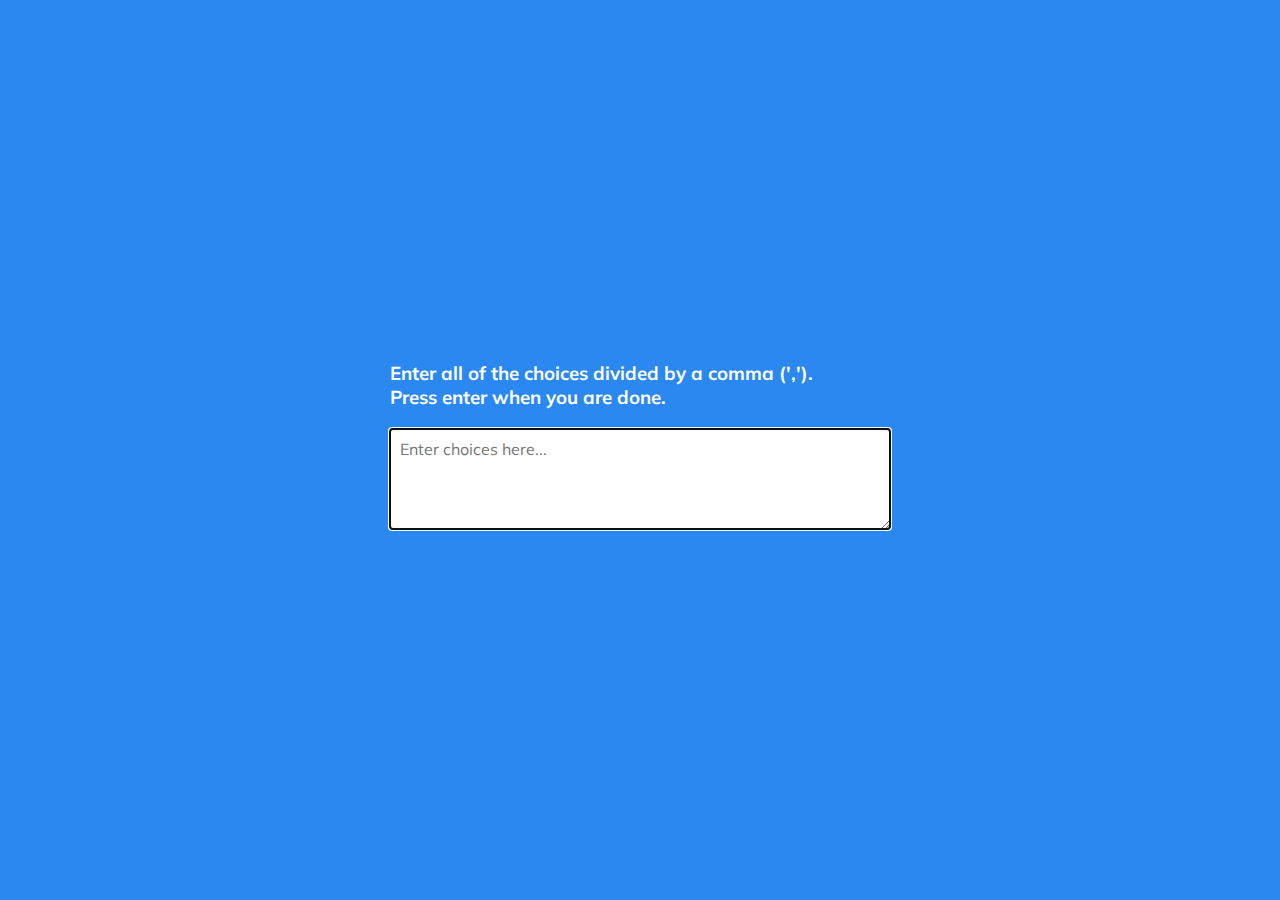
<file: choice_picker/index.html>
<!DOCTYPE html>
<html lang="en">
<head>
    <meta charset="UTF-8">
    <meta name="viewport" content="width=device-width, initial-scale=1.0">


<link rel="stylesheet" href="style.css">
<!--<link rel="stylesheet" href="https://cdnjs.cloudflare.com/ajax/libs/font-awesome/5.15.3/css/all.min.css">-->
<title>Random Choice Picker</title>
</head>
<body>
    <div class="container">
        <h3>Enter all of the choices divided by a comma (',').
        <br>Press enter when you are done.</h3>
        <textarea placeholder="Enter choices here..." id="textarea"></textarea>
        <div id="tags">
        </div>
    </div>
    <script src="script.js"></script>
</body>
</html>
</file>
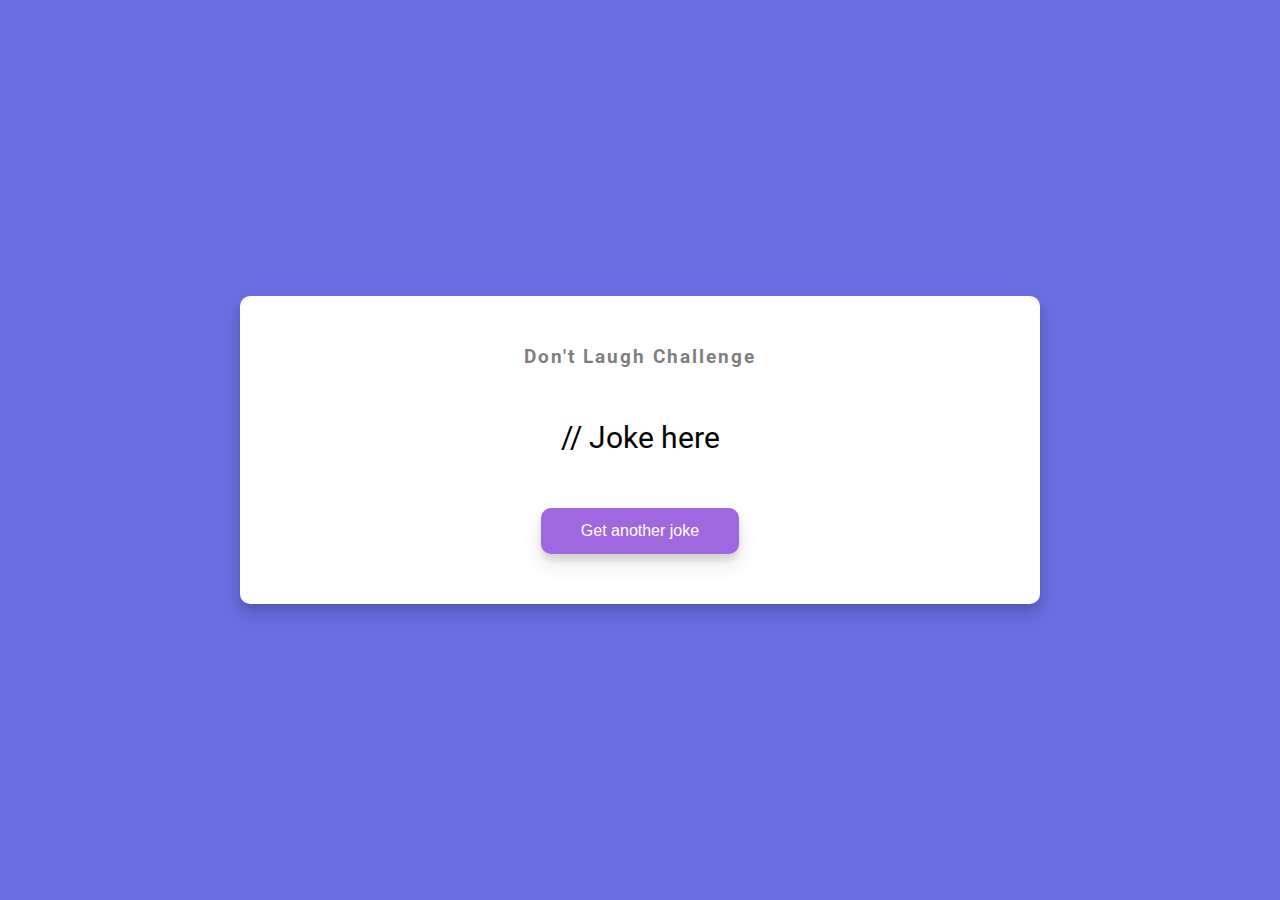
<file: dad_jokes/index.html>
<!DOCTYPE html>
<html lang="en">
<head>
    <meta charset="UTF-8">
    <meta name="viewport" content="width=device-width, initial-scale=1.0">


<link rel="stylesheet" href="style.css">
<!--<link rel="stylesheet" href="https://cdnjs.cloudflare.com/ajax/libs/font-awesome/5.15.3/css/all.min.css">-->
<title>Dad Jokes</title>
</head>
<body>
    <div class="container">
        <h3>Don't Laugh Challenge</h3>
        <div class="joke" id="joke">
            // Joke here
        </div>
        <button id="jokeBtn" class="btn">Get another joke</button>
    </div>
    <script src="script.js"></script>
</body>
</html>
</file>
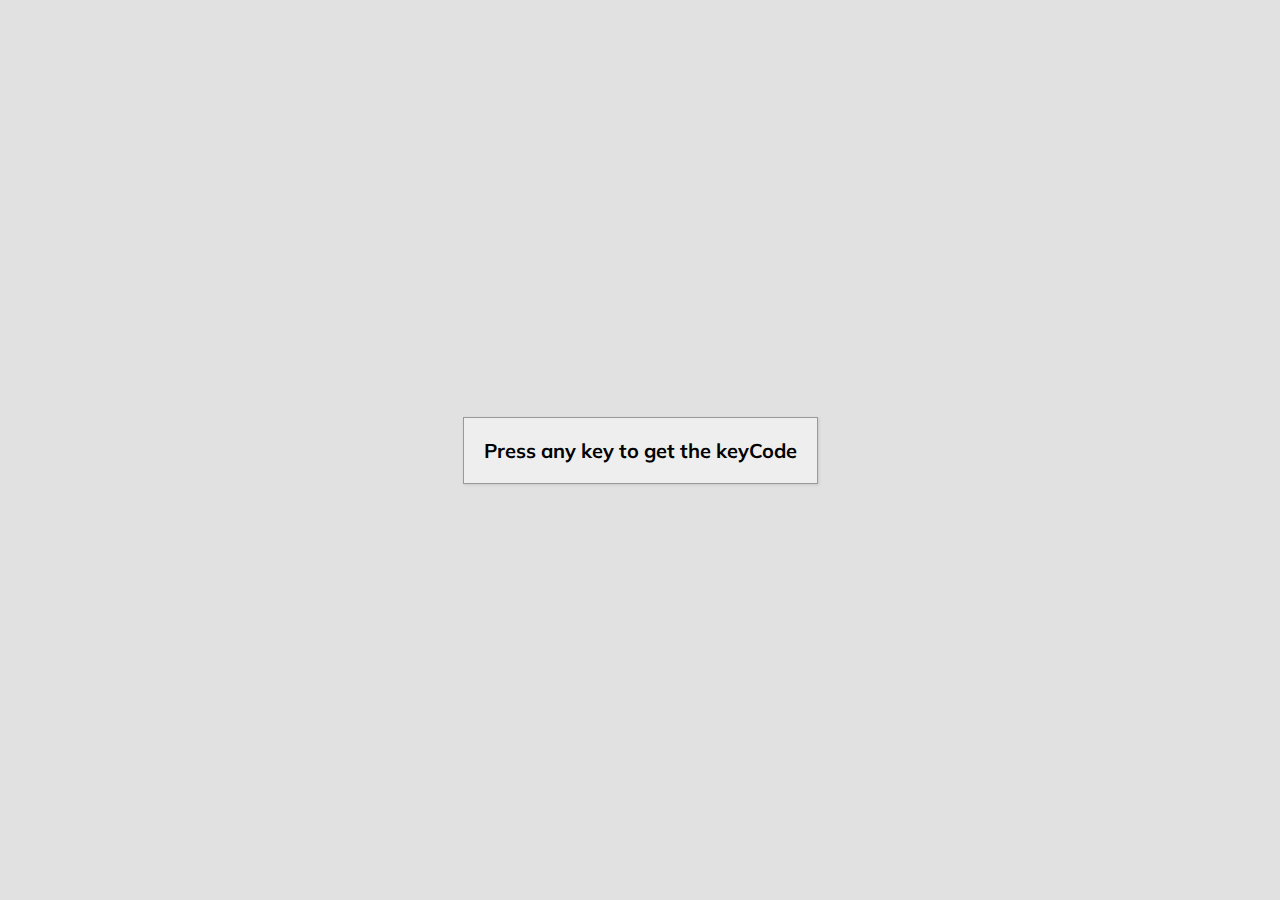
<file: event_keycodes/index.html>
<!DOCTYPE html>
<html lang="en">
<head>
    <meta charset="UTF-8">
    <meta name="viewport" content="width=device-width, initial-scale=1.0">


<link rel="stylesheet" href="style.css">
<!--<link rel="stylesheet" href="https://cdnjs.cloudflare.com/ajax/libs/font-awesome/5.15.3/css/all.min.css">-->
<title>Key Codes</title>
</head>
<body>
    <div id="insert">

        <div class="key">
            Press any key to get the keyCode
        </div>

    </div>
    <script src="script.js"></script>
</body>
</html>
</file>
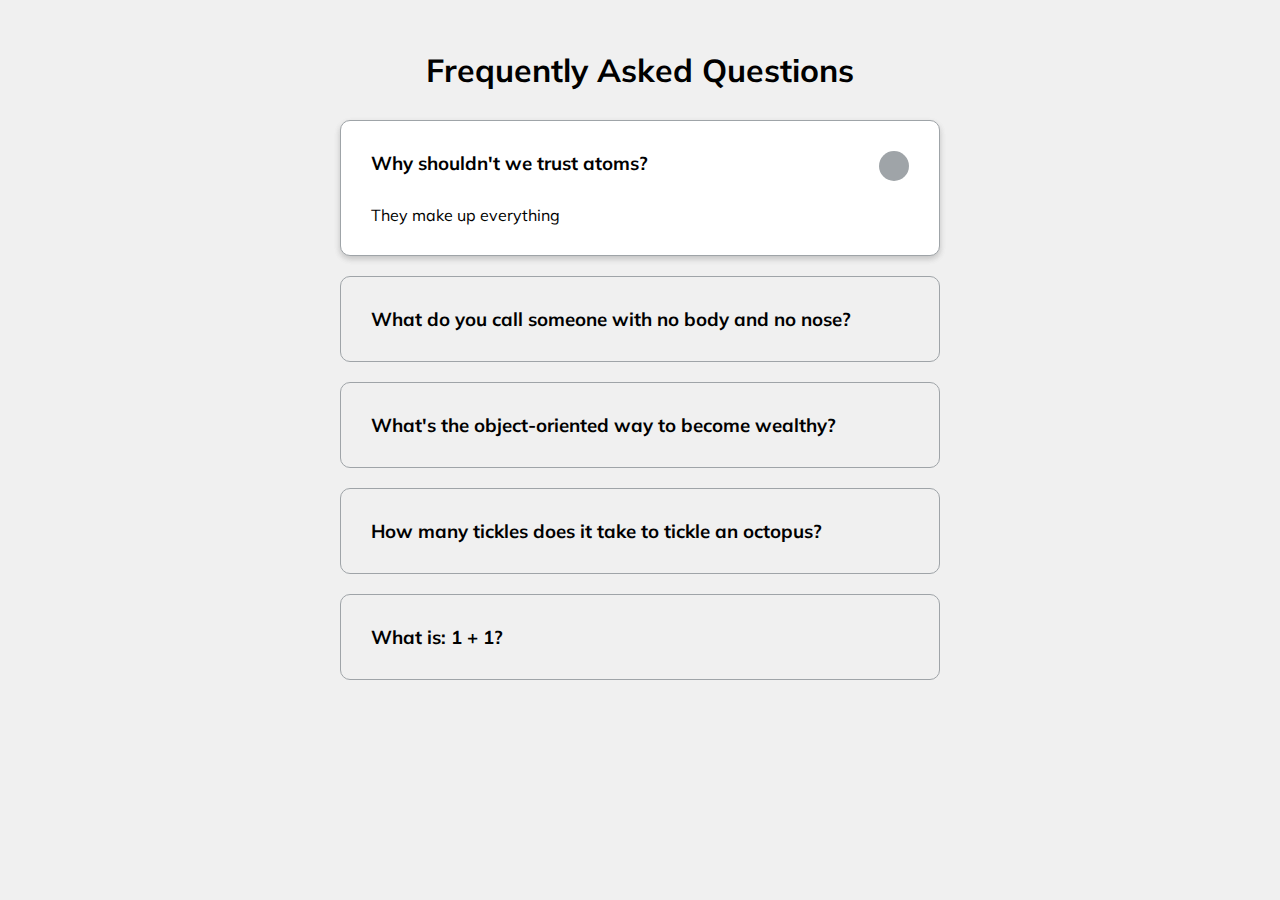
<file: faq_collapse/index.html>
<!DOCTYPE html>
<html lang="en">
  <head>
    <meta charset="UTF-8" />
    <meta name="viewport" content="width=device-width, initial-scale=1.0" />
    <link rel="stylesheet" href="https://cdnjs.cloudflare.com/ajax/libs/font-awesome/5.14.0/css/all.min.css" integrity="sha512-1PKOgIY59xJ8Co8+NE6FZ+LOAZKjy+KY8iq0G4B3CyeY6wYHN3yt9PW0XpSriVlkMXe40PTKnXrLnZ9+fkDaog==" crossorigin="anonymous" />
    <link rel="stylesheet" href="style.css" />
    <title>FAQ</title>
  </head>
  <body>
    <h1>Frequently Asked Questions</h1>
    <div class="faq-container">
      <div class="faq active">
        <h3 class="faq-title">
          Why shouldn't we trust atoms?
        </h3>

        <p class="faq-text">
          They make up everything
        </p>

        <button class="faq-toggle">
          <i class="fas fa-chevron-down"></i>
          <i class="fas fa-times"></i>
        </button>
      </div>

      <div class="faq">
        <h3 class="faq-title">
          What do you call someone with no body and no nose?
        </h3>
        <p class="faq-text">
          Nobody knows.
        </p>
        <button class="faq-toggle">
          <i class="fas fa-chevron-down"></i>
          <i class="fas fa-times"></i>
        </button>
      </div>

      <div class="faq">
        <h3 class="faq-title">
          What's the object-oriented way to become wealthy?
        </h3>
        <p class="faq-text">
          Inheritance.
        </p>
        <button class="faq-toggle">
          <i class="fas fa-chevron-down"></i>
          <i class="fas fa-times"></i>
        </button>
      </div>

      <div class="faq">
        <h3 class="faq-title">
          How many tickles does it take to tickle an octopus?
        </h3>
        <p class="faq-text">
          Ten-tickles!
        </p>
        <button class="faq-toggle">
          <i class="fas fa-chevron-down"></i>
          <i class="fas fa-times"></i>
        </button>
      </div>

      <div class="faq">
        <h3 class="faq-title">
          What is: 1 + 1?
        </h3>
        <p class="faq-text">
          Depends on who are you asking.
        </p>
        <button class="faq-toggle">
          <i class="fas fa-chevron-down"></i>
          <i class="fas fa-times"></i>
        </button>
      </div>
    </div>
    <script src="script.js"></script>
  </body>
</html>
</file>
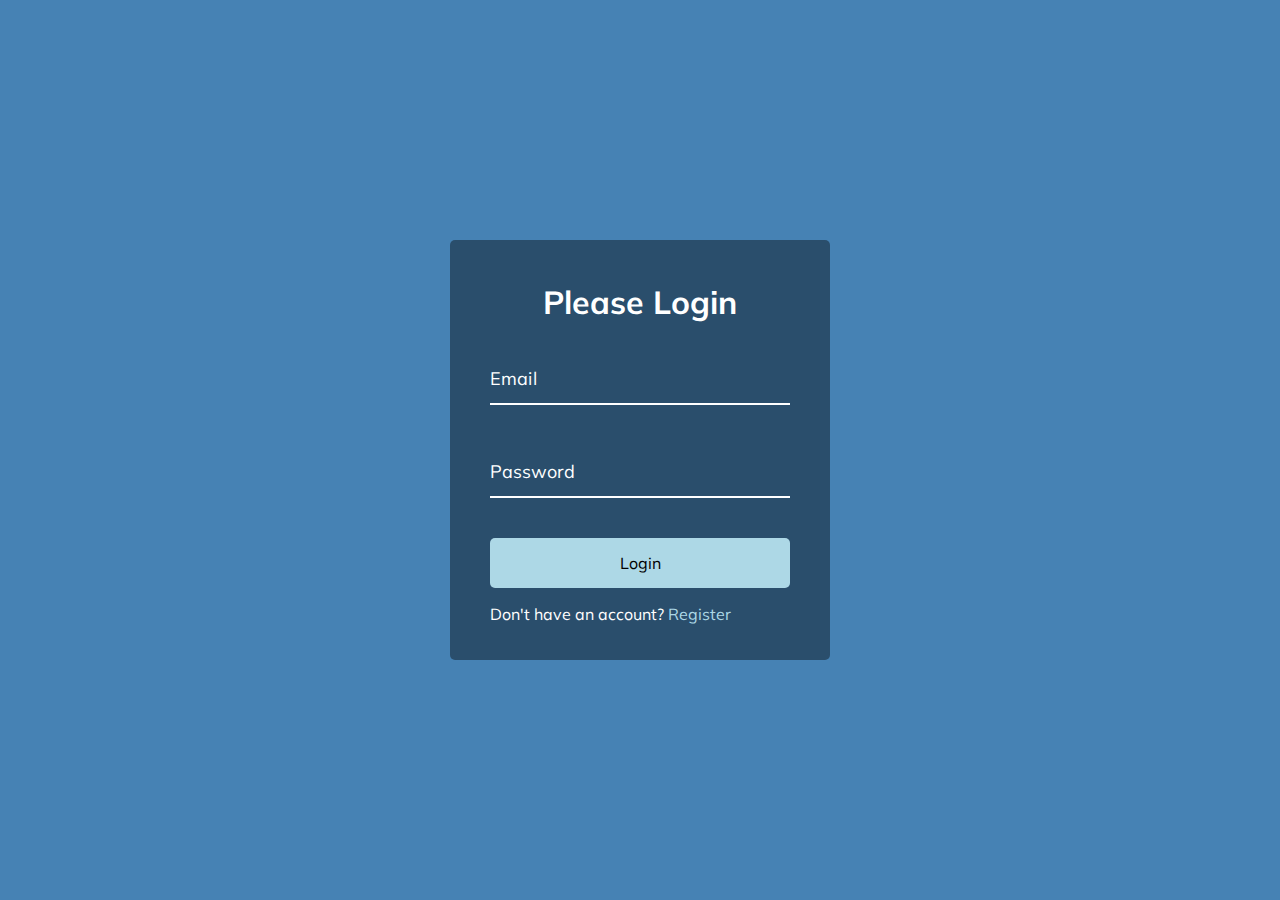
<file: form_wave_animation/index.html>
<!DOCTYPE html>
<html lang="en">
<head>
    <meta charset="UTF-8">
    <meta name="viewport" content="width=device-width, initial-scale=1.0">


<link rel="stylesheet" href="style.css">
<!--<link rel="stylesheet" href="https://cdnjs.cloudflare.com/ajax/libs/font-awesome/5.15.3/css/all.min.css">-->
<title>Form Wave Animation</title>
</head>
<body>
    <div class="container">
        <h1>Please Login</h1>
        <form>
            <div class="form-control">
                <input type="text" required>
                <label>Email</label>
            </div>
            <div class="form-control">
                <input type="password" required>
                <label>Password</label>
              </div>
              <button class="btn">Login</button>

              <p class="test">Don't have an account? <a href="#">Register</a></p>
        </form>
    </div>
    <script src="script.js"></script>
</body>
</html>
</file>
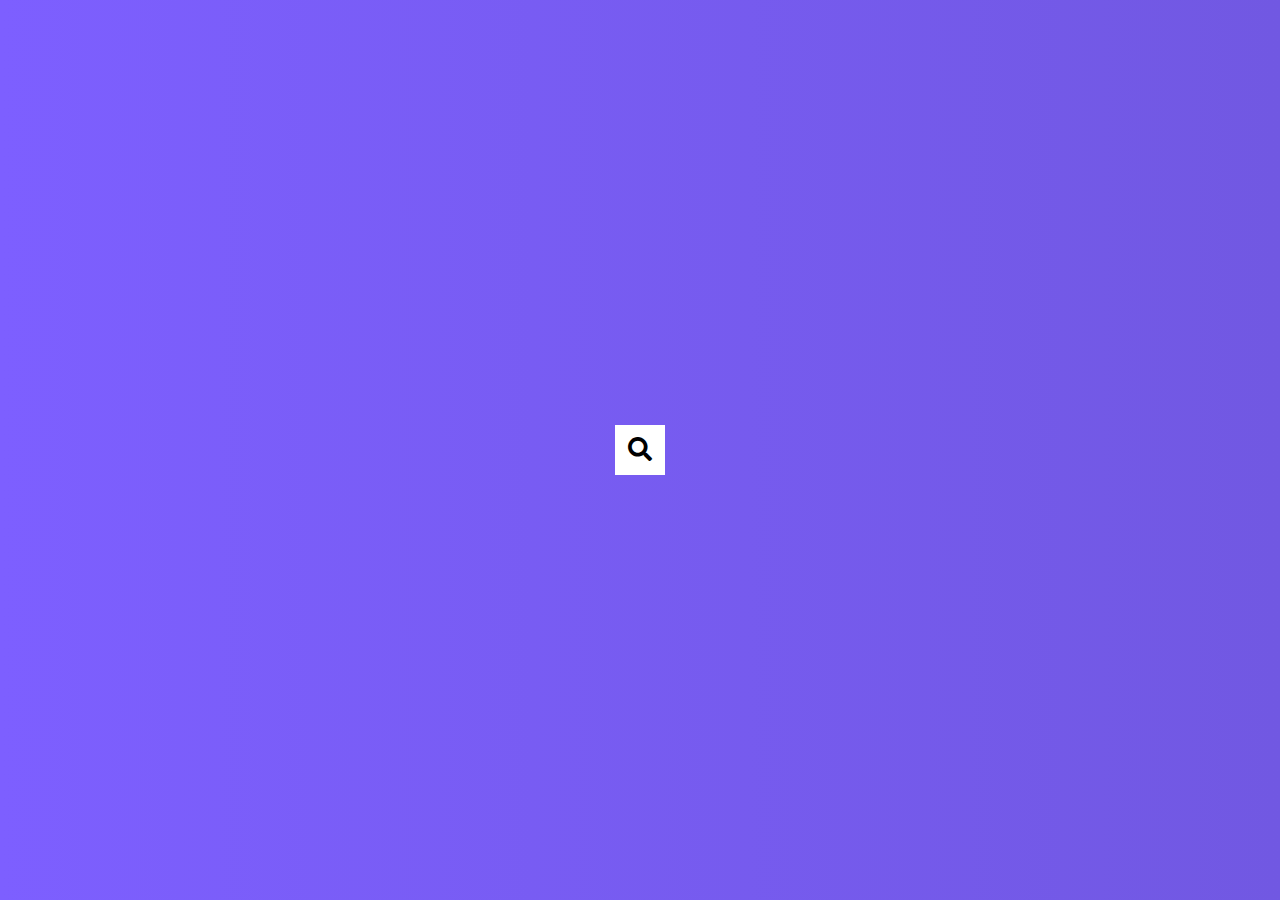
<file: hidden_search_widget/index.html>
<!DOCTYPE html>
<html lang="en">
<head>
    <meta charset="UTF-8">
    <meta name="viewport" content="width=device-width, initial-scale=1.0">


<link rel="stylesheet" href="style.css">
<link rel="stylesheet" href="https://cdnjs.cloudflare.com/ajax/libs/font-awesome/5.15.3/css/all.min.css">
<title>Hidden Search Widget</title>
</head>
<body>
    <div class="search">
        <input class="input" type="text" placeholder="Search...">
        <button class="btn">
            <i class="fas fa-search"></i>
        </button>
    </div>
    <script src="script.js"></script>
</body>
</html>
</file>
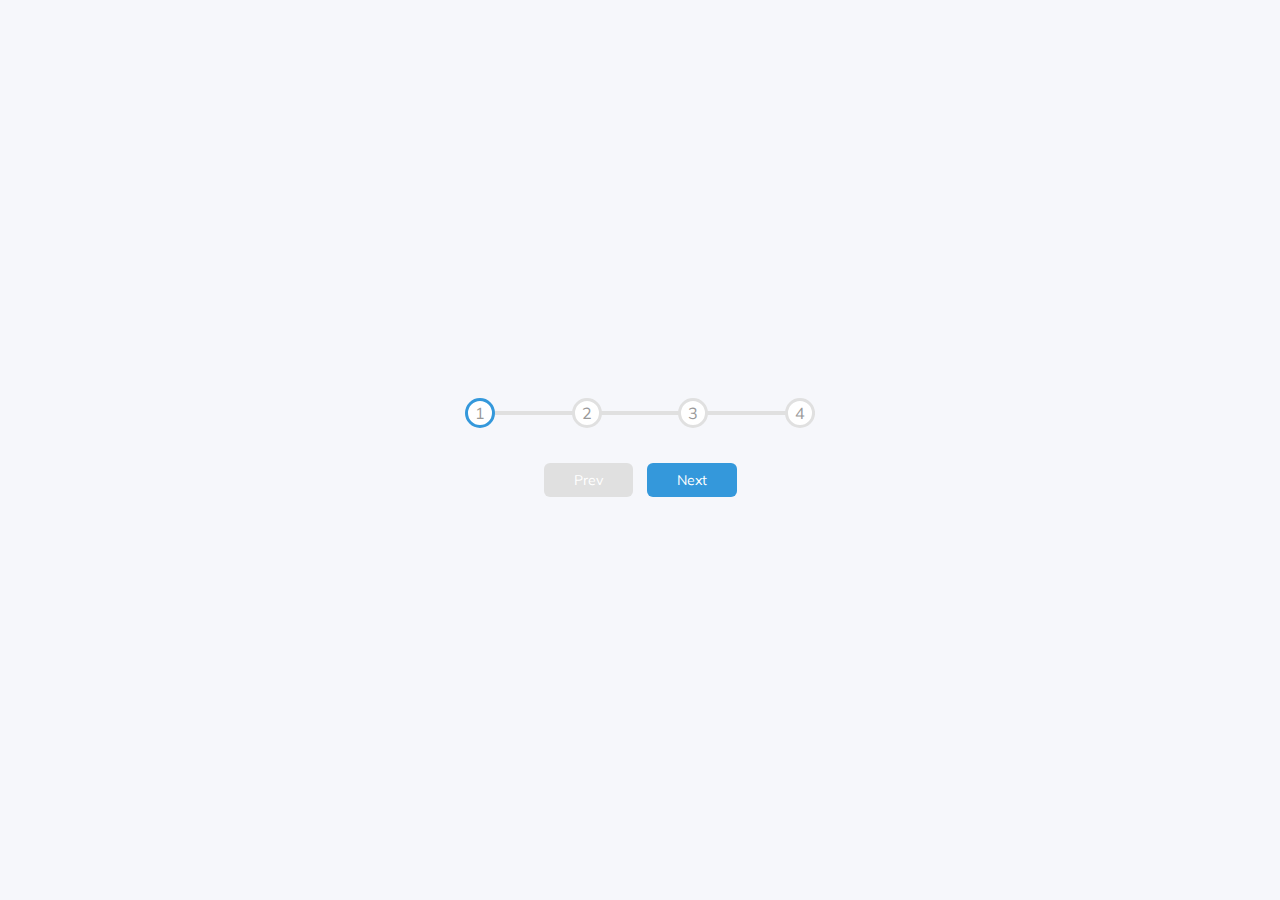
<file: progress_steps/index.html>
<!DOCTYPE html>
<html lang="en">
<head>
    <meta charset="UTF-8">
    <meta name="viewport" content="width=device-width, initial-scale=1.0">


<link rel="stylesheet" href="style.css">
<!--<link rel="stylesheet" href="https://cdnjs.cloudflare.com/ajax/libs/font-awesome/5.15.3/css/all.min.css">-->
<title>Progress Steps</title>
</head>
<body>
    <div class="container">
        <div class="progress-container">
            <div class="progress" id="progress"></div>
            <div class="circle active">1</div>
            <div class="circle">2</div>
            <div class="circle">3</div>
            <div class="circle">4</div>
        </div>
        <button class="btn" id="prev" disabled>Prev</button>
        <button class= "btn" id="next">Next</button>
    </div>
    <script src="script.js"></script>
</body>
</html>
</file>
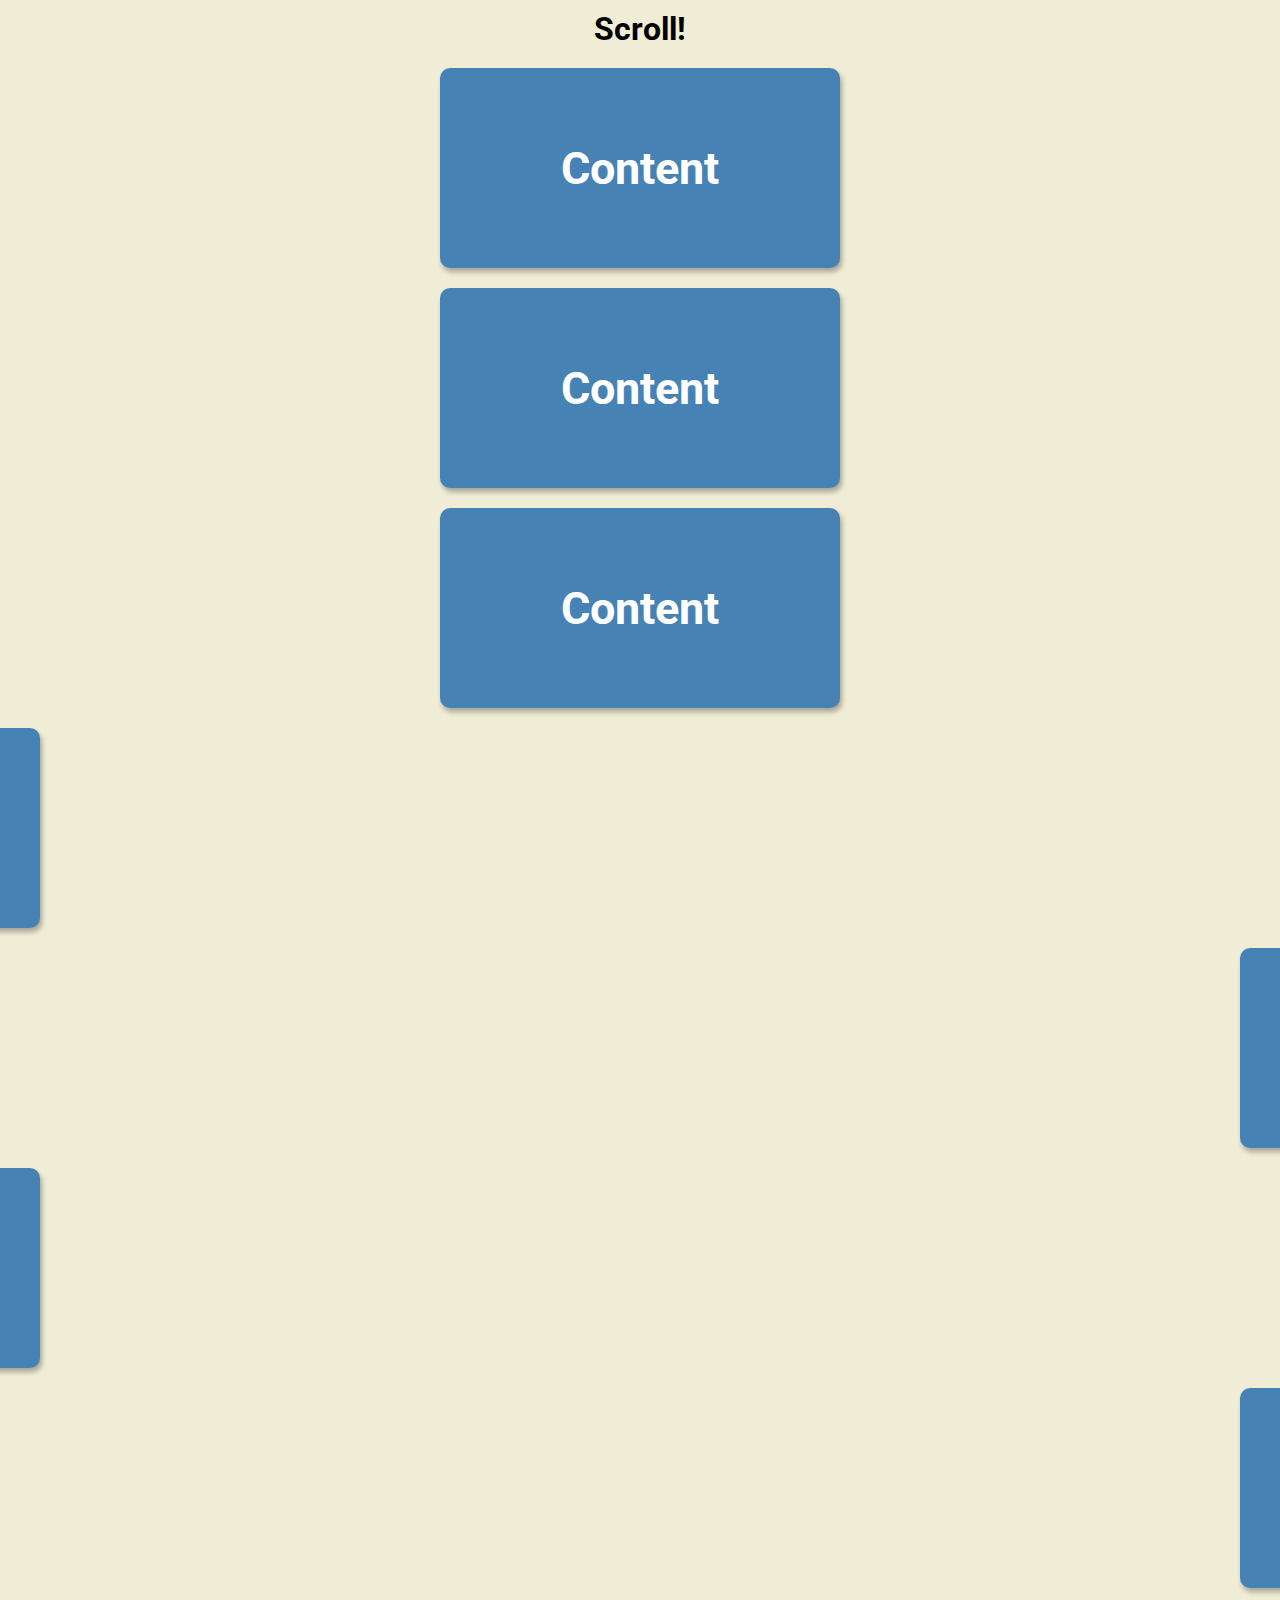
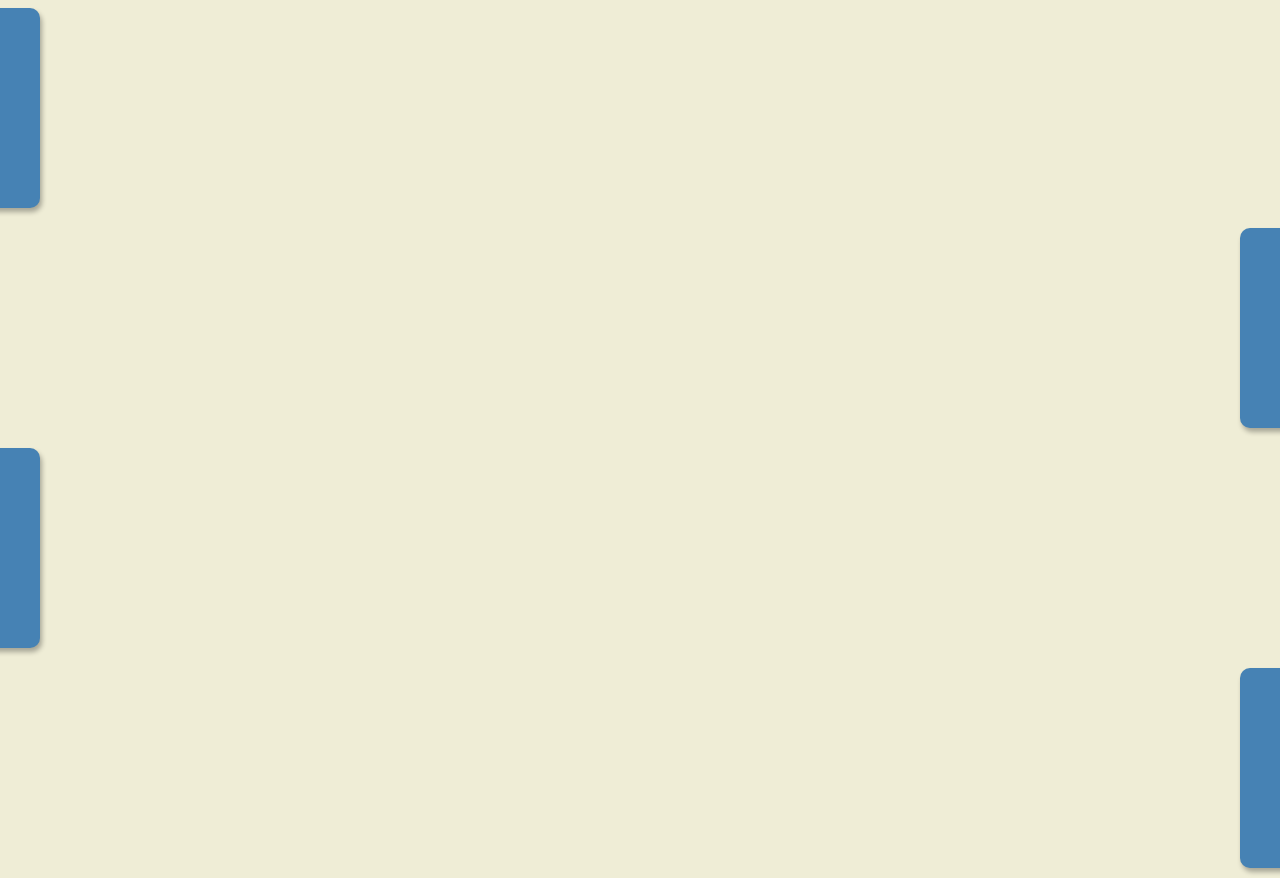
<file: scroll_animation/index.html>
<!DOCTYPE html>
<html lang="en">
<head>
    <meta charset="UTF-8">
    <meta name="viewport" content="width=device-width, initial-scale=1.0">


<link rel="stylesheet" href="style.css">
<!--<link rel="stylesheet" href="https://cdnjs.cloudflare.com/ajax/libs/font-awesome/5.15.3/css/all.min.css">-->
<title>Scroll Animation</title>
</head>
<body>
    <h1>Scroll!</h1>
    <div class="box"><h2>Content</h2></div>
    <div class="box"><h2>Content</h2></div>
    <div class="box"><h2>Content</h2></div>
    <div class="box"><h2>Content</h2></div>
    <div class="box"><h2>Content</h2></div>
    <div class="box"><h2>Content</h2></div>
    <div class="box"><h2>Content</h2></div>
    <div class="box"><h2>Content</h2></div>
    <div class="box"><h2>Content</h2></div>
    <div class="box"><h2>Content</h2></div>
    <div class="box"><h2>Content</h2></div>


    <script src="script.js"></script>
</body>
</html>
</file>
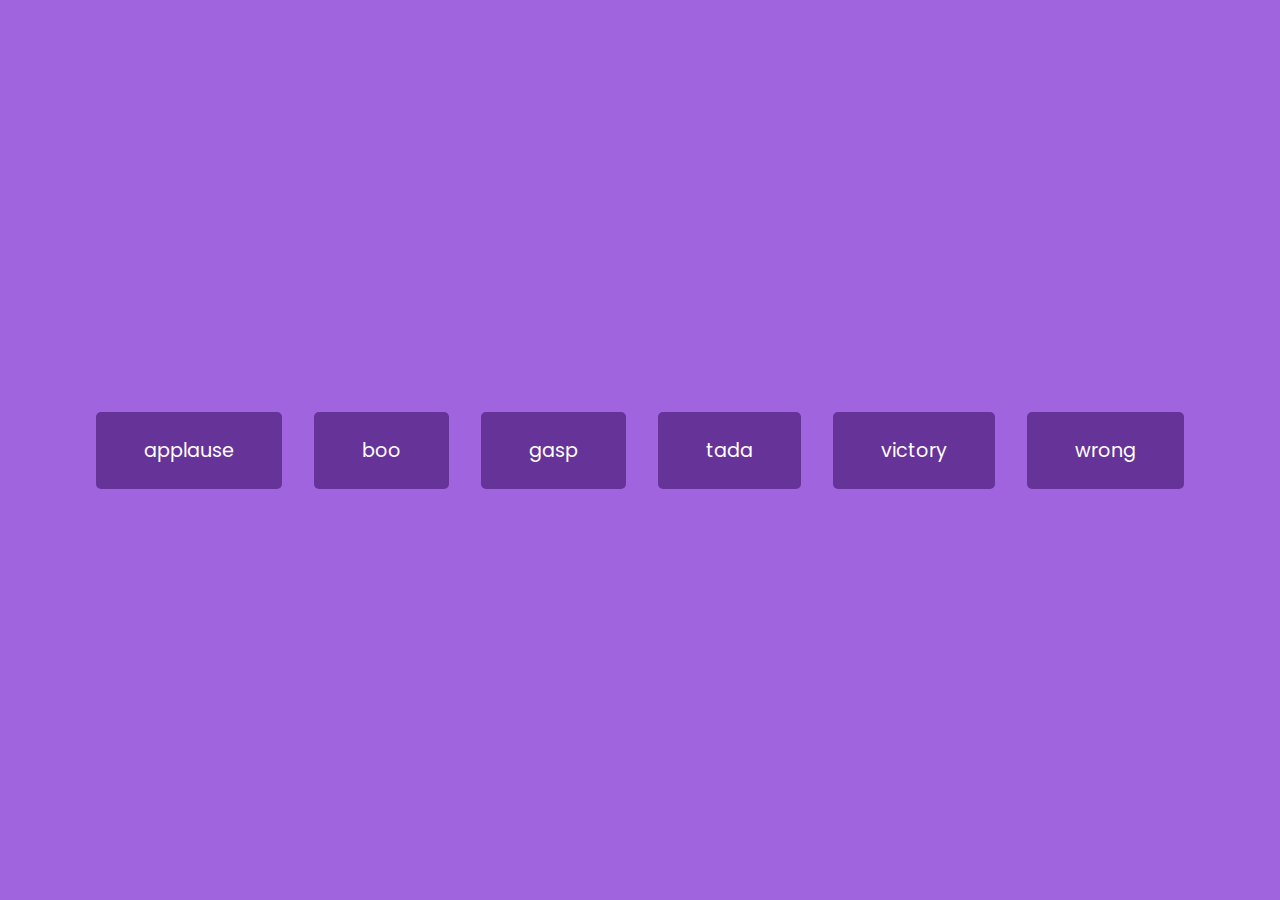
<file: sound_board/index.html>
<!DOCTYPE html>
<html lang="en">
<head>
    <meta charset="UTF-8">
    <meta name="viewport" content="width=device-width, initial-scale=1.0">


<link rel="stylesheet" href="style.css">
<!--<link rel="stylesheet" href="https://cdnjs.cloudflare.com/ajax/libs/font-awesome/5.15.3/css/all.min.css">-->
<title>Sound Board</title>
</head>
<body>
    <audio id="applause" src="sounds/applause.mp3"></audio>
    <audio id="boo" src="sounds/boo.mp3"></audio>
    <audio id="gasp" src="sounds/gasp.mp3"></audio>
    <audio id="tada" src="sounds/tada.mp3"></audio>
    <audio id="victory" src="sounds/victory.mp3"></audio>
    <audio id="wrong" src="sounds/wrong.mp3"></audio>

   <div id="buttons"></div>
    <script src="script.js"></script>
</body>
</html>
</file>
<file: choice_picker/style.css>
@import url('https://fonts.googleapis.com/css?family=Muli&display=swap');

* {
    box-sizing: border-box;
}
body {
    background-color: #2b88f0;
    font-family: 'Muli', sans-serif;
    display: flex;
    flex-direction: column;
    align-items: center;
    justify-content: center;
    height: 100vh;
    overflow: hidden;
    margin: 0;
}

h3 {
    color: #fff;
    margin: 10px 0 20px;
}

.container {
    width: 500px;

}

textarea {
    border: none;
    display: block;
    width: 100%;
    height: 100px;
    font-family: inherit;
    padding: 10px;
    margin: 0 0 20px;
    font-size: 16px;
}

.tag {
    background-color: #f0932b;
    color: #fff;
    border-radius: 50px;
    padding: 10px 20px;
    margin: 0 5px 10px 0;
    font-size: 14px;
    display: inline-block;
}

.tag.highlight {
    background-color: #273c75;
}
</file>
<file: dad_jokes/style.css>
@import url('https://fonts.googleapis.com/css2?family=Roboto:wght@400;700&display=swap');

* {
    box-sizing: border-box;
}
body {
    background-color: #686de0;
    font-family: 'Roboto', sans-serif;
    display: flex;
    flex-direction: column;
    align-items: center;
    justify-content: center;
    height: 100vh;
    overflow: hidden;
    margin: 0;
    padding: 20px;
}

.container {
    background-color: #fff;
    border-radius: 10px;
    box-shadow: 0 10px 20px rgba(0, 0, 0, 0.1), 0 6px 6px rgba(0, 0, 0, 0.1);
    padding: 50px 20px;
    text-align: center;
    max-width: 100%;
    width: 800px;

}

h3 {
    margin: 0;
    opacity: 0.5;
    letter-spacing: 2px;
}

.joke {
    font-size: 30px;
    letter-spacing: 1 px;
    line-height: 40px;
    margin: 50px auto;
    max-width: 600px;

}

.btn {
    background-color: #9f68e0;
    border: 0;
    border-radius: 10px;
    color: #fff;
    box-shadow: 0 10px 20px rgba(0, 0, 0, 0.1), 0 6px 6px rgba(0, 0, 0, 0.1);
    padding: 14px 40px;
    font-size: 16px;
    cursor: pointer;
}

.btn:active {
    transform: scale(0.98);
}

.btn:focus {
    outline: 0;
}
</file>
<file: event_keycodes/style.css>
@import url('https://fonts.googleapis.com/css?family=Muli&display=swap');

* {
    box-sizing: border-box;
}
body {
    background-color: #e1e1e1;
    font-family: 'Muli', sans-serif;
    display: flex;

    align-items: center;
    justify-content: center;
    text-align: center;
    height: 100vh;
    overflow: hidden;
    margin: 0;
}

.key {
    border: 1px solid #999999;
    background-color: #eee;
    box-shadow: 1px 1px 3px rgba(0, 0, 0, 0.1);
    display: inline-flex;
    align-items: center;
    font-size: 20px;
    padding: 20px;
    flex-direction: column;
    margin: 10px;
    font-weight: bold;
    min-width: 150px;
    position: relative;
}

.key small {
    position: absolute;
    top: -24px;
    left: 0;
    text-align: center;
    width: 100%;
    color: #555;
    font-size: 14px;
}
</file>
<file: faq_collapse/style.css>
@import url('https://fonts.googleapis.com/css?family=Muli&display=swap');

* {
    box-sizing: border-box;
}
body {
    font-family: 'Muli', sans-serif;
    background-color: #f0f0f0;
}

h1 {
    margin: 50px 0 30px;
    text-align: center;
}

.faq-container {
    max-width: 600px;
    margin: 0 auto;
}

.faq {
    background-color: transparent;
    border: 1px solid #9fa4a8;
    border-radius: 10px;
    margin: 20px 0;
    padding: 30px;
    position: relative;
    overflow: hidden;
    transition: 0.3s ease;
}

.faq.active {
    background-color: #fff;
    box-shadow: 0 3px 6px rgba(0, 0, 0, 0.1), 0 3px 6px rgba(0, 0, 0, 0.1);

}

.faq.active::before, .faq.active::after {

    content: '\f075';
    font-family: 'Font Awesome 5 Free';
    color: #2ecc71;
    font-size: 7rem;
    position: absolute;
    opacity: 0.2;
    top: 20px;
    left: 20px;
    z-index: 0;
}
.faq.active::before {
    color: #3498db;
    top: -10px;
    left: -30px;
    transform: rotateY(180deg);
}

.faq-title {
    margin: 0 35px 0 0;

}

.faq-text {
    display: none;
    margin: 30px 0 0;
}

.faq.active .faq-text {
    display: block;
}

.faq-toggle {
    background-color: transparent;
    border: 0;
    border-radius: 50%;
    cursor: pointer;
    display: flex;
    align-items: center;
    justify-content: center;
    font-size: 16px;
    padding: 0;
    position: absolute;
    top: 30px;
    right: 30px;
    height: 30px;
    width: 30px;

}

.faq-toggle:focus {
    outline: 0;
}

.faq-toggle .fa-times {
    display: none;
}

.faq.active .faq-toggle .fa-times {
    display: block;
    color: white;
}

.faq.active .faq-toggle .fa-chevron-down {
     display: none;
}

.faq.active .faq-toggle {
    background-color: #9fa4a8;
}
</file>
<file: form_wave_animation/style.css>
@import url('https://fonts.googleapis.com/css?family=Muli');

* {
    box-sizing: border-box;
}
body {
    background-color: steelblue;
    color: #fff;
    font-family: 'Muli', sans-serif;
    display: flex;
    flex-direction: column;
    align-items: center;
    justify-content: center;
    height: 100vh;
    overflow: hidden;
    margin: 0;
}

.container {
    background-color: rgba(0, 0, 0, 0.4);
    padding: 20px 40px;
    border-radius: 5px;
}

.container h1 {
    text-align: center;
    margin-bottom: 30px;
}

.container a {
    text-decoration: none;
    color: lightblue;
}

.btn {
    cursor: pointer;
    display: inline-block;
    width: 100%;
    background: lightblue;
    padding: 15px;
    font-family: inherit;
    font-size: 16px;
    border: 0;
    border-radius: 5px;
}

.btn:focus {
    outline: 0;
}

.text {
    margin-top: 30px;
}

.btn:active {
    transform: scale(0.98);
}
.form-control {
    position: relative;
    margin: 20px 0 40px;
    width: 300px;

}

.form-control input {
    background-color: transparent;
    border: 0;
    border-bottom: 2px #fff solid;
    display: block;
    width: 100%;
    padding: 15px 0;
    font-size: 18px;
    color: #fff;

}

.form-control input:focus,
.form-control input:valid {
    outline: 0;
    border-bottom-color: lightblue;
}

.form-control label {
    position: absolute;
    top: 15px;
    left: 0px;

}

.form-control label span {
    display: inline-block;
    font-size: 18px;
    min-width: 5px;
    transition: 0.3s cubic-bezier(0.68, -0.55, 0.265, 1.55);

}

.form-control input:focus + label span,
.form-control input:valid + label span {
    color: lightblue;
    transform: translateY(-30px);
}
</file>
<file: hidden_search_widget/style.css>
@import url('https://fonts.googleapis.com/css2?family=Roboto:wght@400;700&display=swap');

* {
    box-sizing: border-box;
}
body {
    background-image: linear-gradient(90deg, #7d5fff, #7158e2);
    font-family: 'Roboto', sans-serif;
    display: flex;
    align-items: center;
    justify-content: center;
    height: 100vh;
    overflow: hidden;
    margin: 0;
}
.search {
    position: relative;
    height: 50px;

}

.search .input {
    background-color: #fff;
    border: 0;
    font-size: 18px;
    padding: 15px;
    height: 50px;
    width: 50px;
    transition: width 0.3s ease;
}

.btn {
    background-color: #fff;
    border: 0;
    cursor: pointer;
    font-size: 24px;
    position: absolute;
    top: 0;
    left: 0;
    height: 50px;
    width: 50px;
    transition: transform 0.3s ease;
}

.btn:focus,
.input:focus {
    outline: none;
}

.search.active .input {
    width: 200px;
}

.search.active .btn {
    transform: translateX(198px);
}
</file>
<file: progress_steps/style.css>
@import url('https://fonts.googleapis.com/css?family=Muli&display=swap');

:root {
    --line-border-fill: #3498db;
    --line-border-empty: #e0e0e0;
}
* {
    box-sizing: border-box;
}
body {
    background-color: #f6f7fb;
    font-family: 'Muli', sans-serif;
    display: flex;
    align-items: center;
    justify-content: center;
    height: 100vh;
    overflow: hidden;
    margin: 0;
}

.container {
    text-align: center;

}

.progress-container {
    display: flex;
    justify-content: space-between;
    position: relative;
    margin-bottom: 30px;
    max-width: 100%;
    width: 350px;
}

.progress-container::before {
    content: '';
    background-color: var(--line-border-empty);
    position: absolute;
    top: 50%;
    left: 0;
    transform: translateY(-50%);
    height: 4px;
    width: 100%;
    z-index: -1;


}
.progress {
    background-color: var(--line-border-fill);
    position: absolute;
    top: 50%;
    left: 0;
    transform: translateY(-50%);
    height: 4px;
    width: 0%;
    z-index: -1;
    transition: .4s ease;

}

.circle {
    background-color: #fff;
    color: #999;
    border-radius: 50%;
    height: 30px;
    width:30px;
    display: flex;
    align-items:center;
    justify-content: center;
    border: 3px solid var(--line-border-empty);
    transition: .4s ease;

}

.circle.active{
    border-color: var(--line-border-fill);
}

.btn {
    background-color: var(--line-border-fill);
    color: #fff;
    border: 0;
    border-radius: 6px;
    font-family: inherit;
    cursor: pointer;
    padding: 8px 30px;
    margin: 5px;
    font-size: 14px;

}

.btn:active {
    transform: scale(0.98);
}

.btn:focus {
    outline: 0;
}

.btn:disabled {
    background-color: var(--line-border-empty);
    cursor: not-allowed;
}
</file>
<file: scroll_animation/style.css>
@import url('https://fonts.googleapis.com/css2?family=Roboto:wght@400;700&display=swap');

* {
    box-sizing: border-box;
}
body {
    background-color: #efedd6;
    font-family: 'Roboto', sans-serif;
    display: flex;
    flex-direction: column;
    align-items: center;
    justify-content: center;
    margin: 0;
    overflow-x: hidden;
}

h1 {
    margin: 10px;
}

.box {
    background-color: steelblue;
    color: #fff;
    display: flex;
    align-items: center;
    justify-content: center;
    width: 400px;
    height: 200px;
    margin: 10px;
    border-radius: 10px;
    box-shadow: 2px 4px 5px rgba(0, 0, 0, 0.3);
    transform: translateX(200%);
    transition: transform 0.4s ease;
}

.box:nth-of-type(even) {
    transform: translateX(-200%);
}

.box.show {
    transform: translateX(0);
}

.box h2 {
    font-size: 45px;
}
</file>
<file: sound_board/style.css>
@import url('https://fonts.googleapis.com/css2?family=Poppins:wght@200;400&display=swap');

* {
    box-sizing: border-box;
}
body {
    background-color: rgb(161, 100, 223);
    font-family: 'Poppins', sans-serif;
    display: flex;
    flex-wrap: wrap;
    align-items: center;
    justify-content: center;
    text-align: center;
    height: 100vh;
    overflow: hidden;
    margin: 0;
}

.btn {
    background-color: rebeccapurple;
    border-radius: 5px;
    border: none;
    color: #fff;
    margin: 1rem;
    padding: 1.5rem 3rem;
    font-size: 1.2rem;
    font-family: inherit;
    cursor: pointer;
}

.btn:hover {
    opacity: 0.9
}

.btn:focus {
    outline: none;
}
</file>
